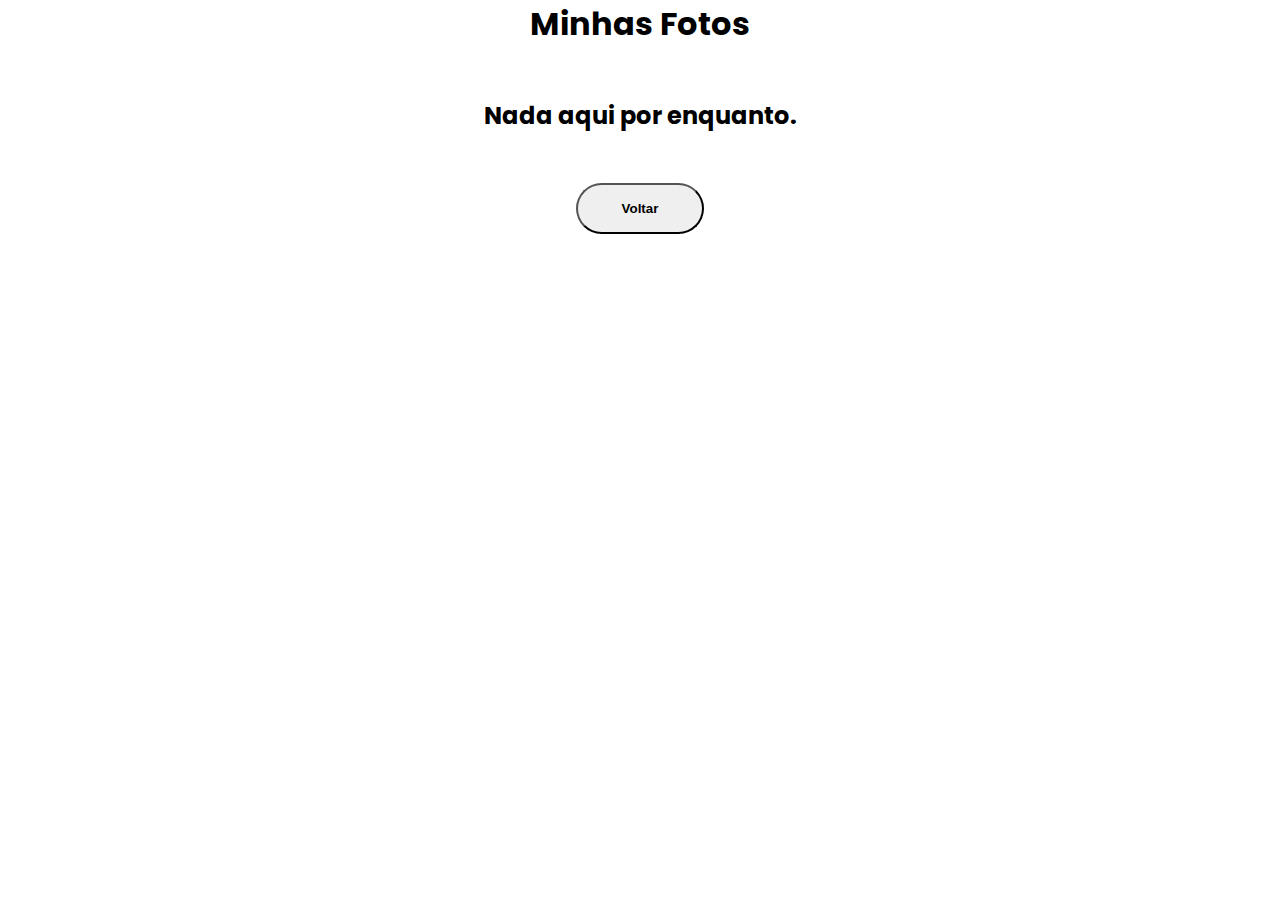
<file: Portfolio 2024-1/fotos.html>
<!DOCTYPE html>
<html lang="en">
<head>
    <meta charset="UTF-8">
    <meta http-equiv="X-UA-Compatible" content="IE=edge">
    <meta name="viewport" content="width=device-width, initial-scale=1.0">
    <link rel="stylesheet" href="certificados.css">
    <title>Fotos</title>
</head>
<body>
    <h1>Minhas Fotos</h1><br><br>
    <h2>Nada aqui por enquanto.</h2> <br><br>

   <button class="return" onclick="window.location.href='../index.html'">Voltar</button><br><br>
</body>
</html>
</file>
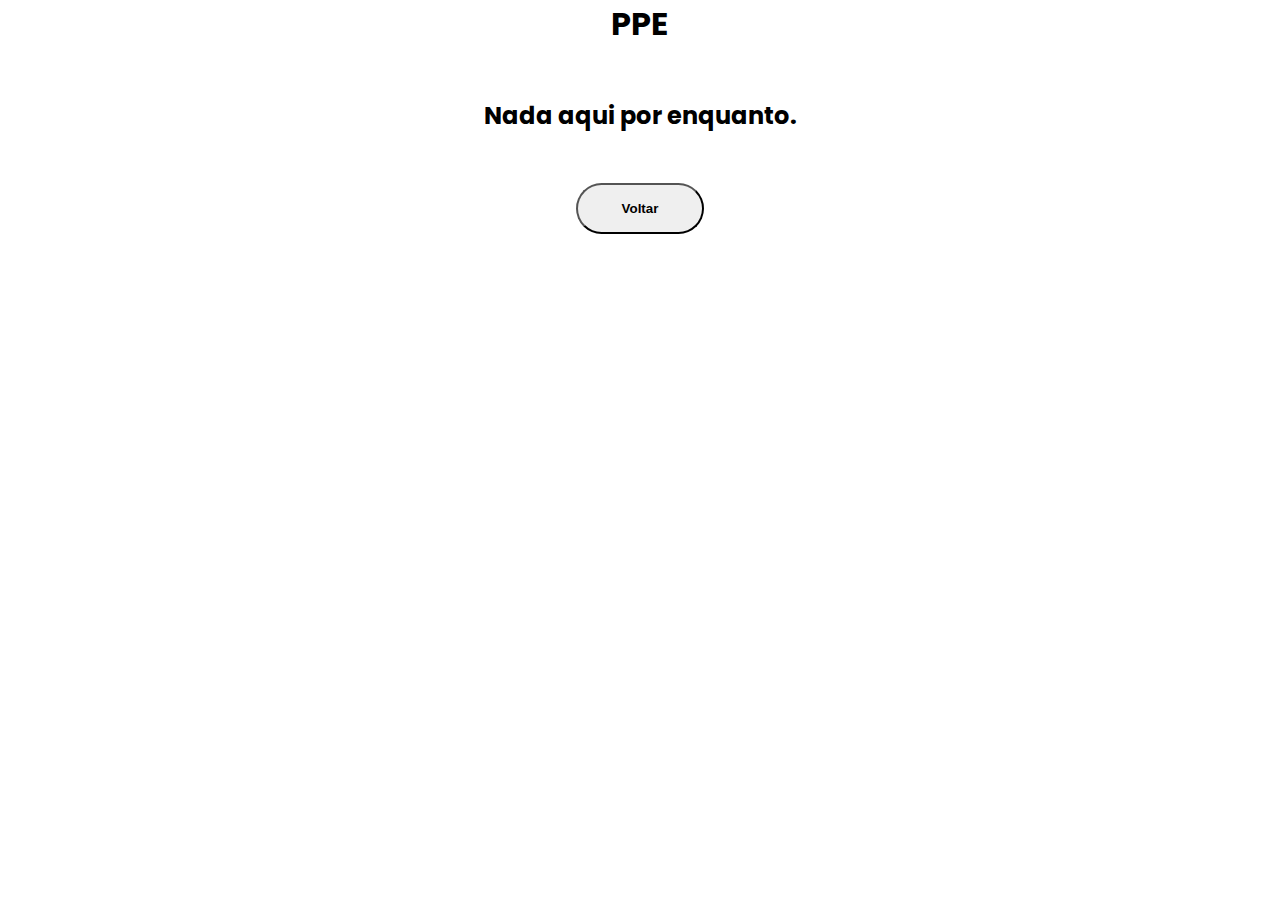
<file: Portfolio 2024-1/Plano_de_estudos.html>
<!DOCTYPE html>
<html lang="en">
<head>
    <meta charset="UTF-8">
    <meta http-equiv="X-UA-Compatible" content="IE=edge">
    <meta name="viewport" content="width=device-width, initial-scale=1.0">
    <link rel="stylesheet" href="certificados.css">
    <title>PPE</title>
</head>
<body>
    <h1>PPE</h1><br><br>
    <h2>Nada aqui por enquanto.</h2> <br><br>

   <button class="return" onclick="window.location.href='../index.html'">Voltar</button><br><br>
</body>
</html>
</file>
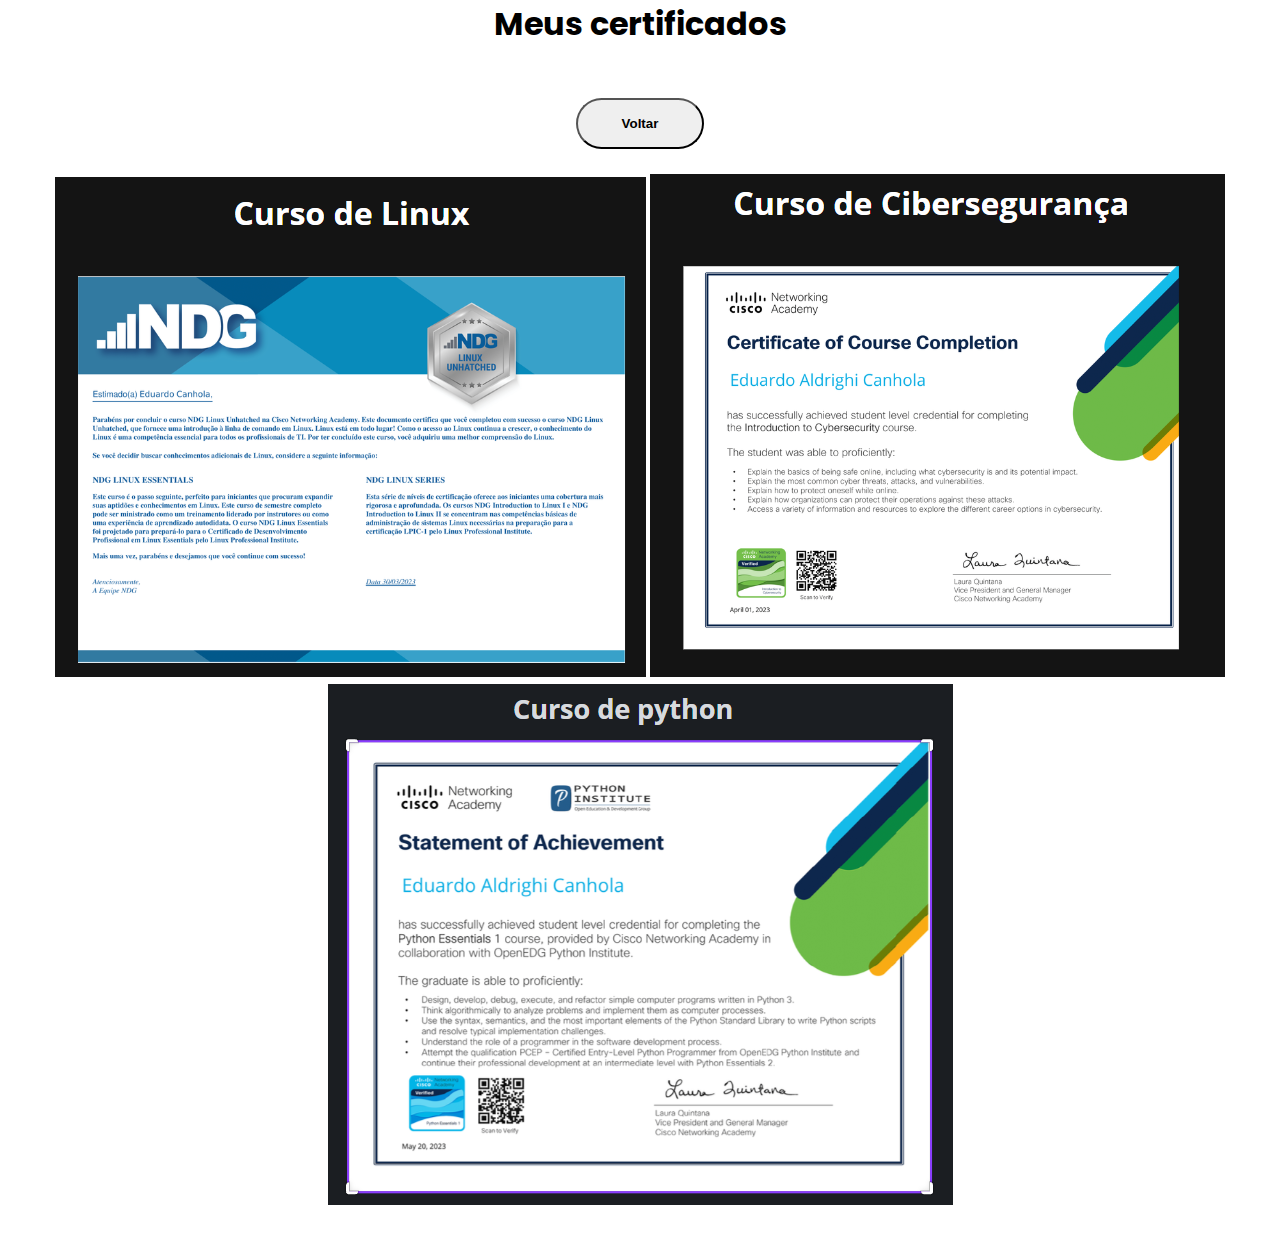
<file: Portfolio 2024/certificados.html>
<!DOCTYPE html>
<html lang="en">
<head>
    <meta charset="UTF-8">
    <meta http-equiv="X-UA-Compatible" content="IE=edge">
    <meta name="viewport" content="width=device-width, initial-scale=1.0">
    <title>Certificados</title>
    <link rel="stylesheet" href="certificados.css">
</head>
<body>
    <h1 class="title">Meus certificados</h1><br><br>

    <button class="return" onclick="window.location.href='../index.html'">Voltar</button><br><br>
    <img class="Certificado" src="./Certificados/Certificado_ Linux.PNG" alt="Certificado_linux">
    <img class="Certificado"  src="./Certificados/Certificado_Cyber.PNG" alt="Certificado_cybersegurança">
    <img class="Certificado"  src="./Certificados/Certificado_Python.PNG" alt="Certificado_Python"> <br><br>
    
</body>
</html>
</file>
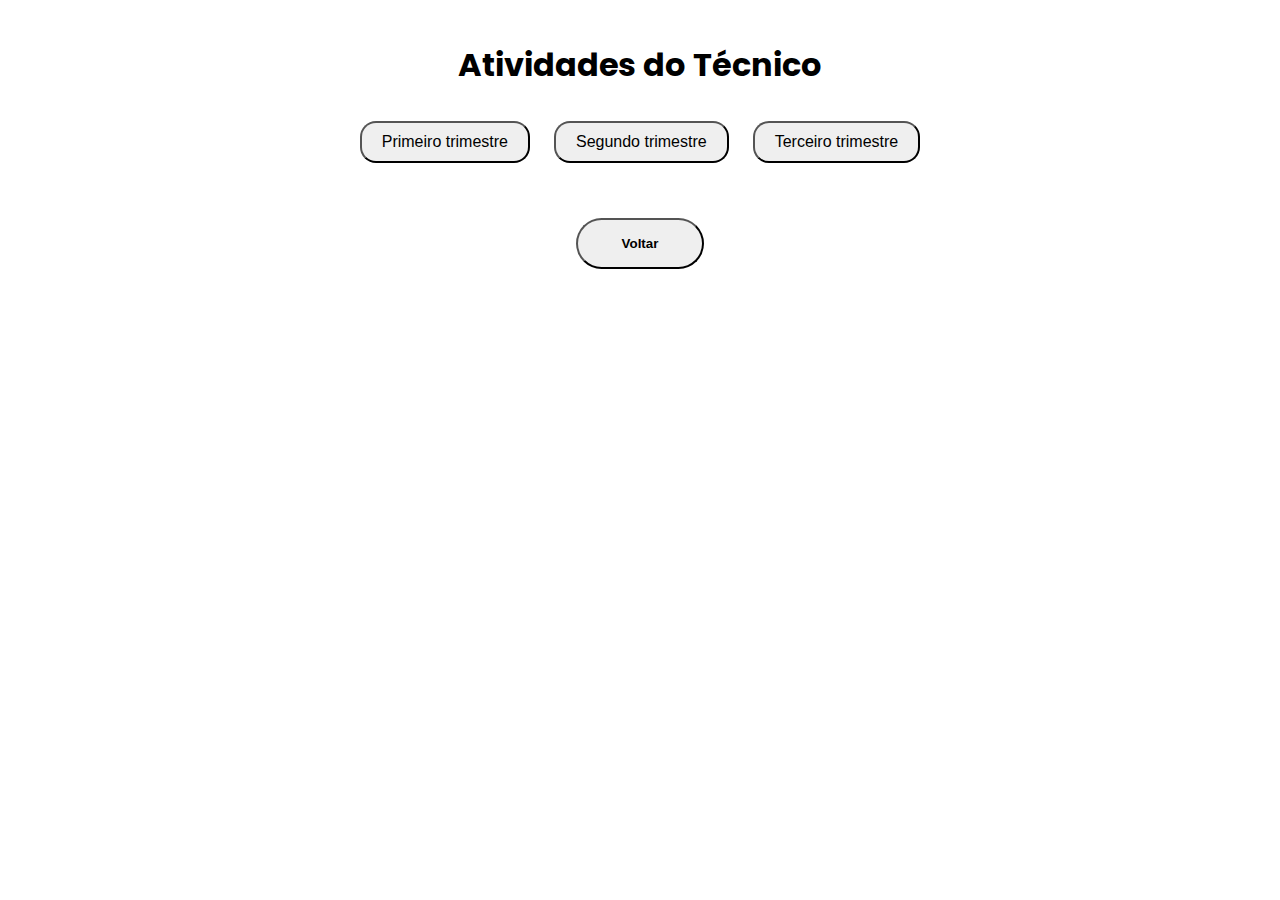
<file: Portfolio 2024-1/materias/desenvolvimento.html>
<!DOCTYPE html>
<html lang="pt-br">
<head>
    <meta charset="UTF-8">
    <meta name="viewport" content="width=device-width, initial-scale=1.0">
    <title>Técnico</title>
    <link rel="stylesheet" href="humanas.css">
</head>
<body>
    <div class="container">
        <h1>Atividades do Técnico </h1>
        <button id="btnPrimeiro" class="trimestre-btn">Primeiro trimestre</button>
        <button id="btnSegundo" class="trimestre-btn">Segundo trimestre</button>
        <button id="btnTerceiro" class="trimestre-btn">Terceiro trimestre</button>
        <br><br>
        <div id="assignments" class="assignments" style="display: none;">
            <div class="assignment"><br>
                <img src="./atividades/técnicoImg.jpg" alt="Assignment 1">
                <a href="https://github.com/EduardoKIB/agafg.git"> Calculadora de Horas</a> 
                <p> Utilizando React, fizemos em sala uma pagina que calcula horas </p>
                
            </div>
           
        </div>
        <div id="mensagem" class="assignment" style="display: none;">
            <p>Nada aqui por enquanto</p>
        </div>
    </div>
    <button class="return" onclick="window.location.href='../index.html'">Voltar</button><br><br>

    <script src="humanas.js"></script>
</body>
</html>
</file>
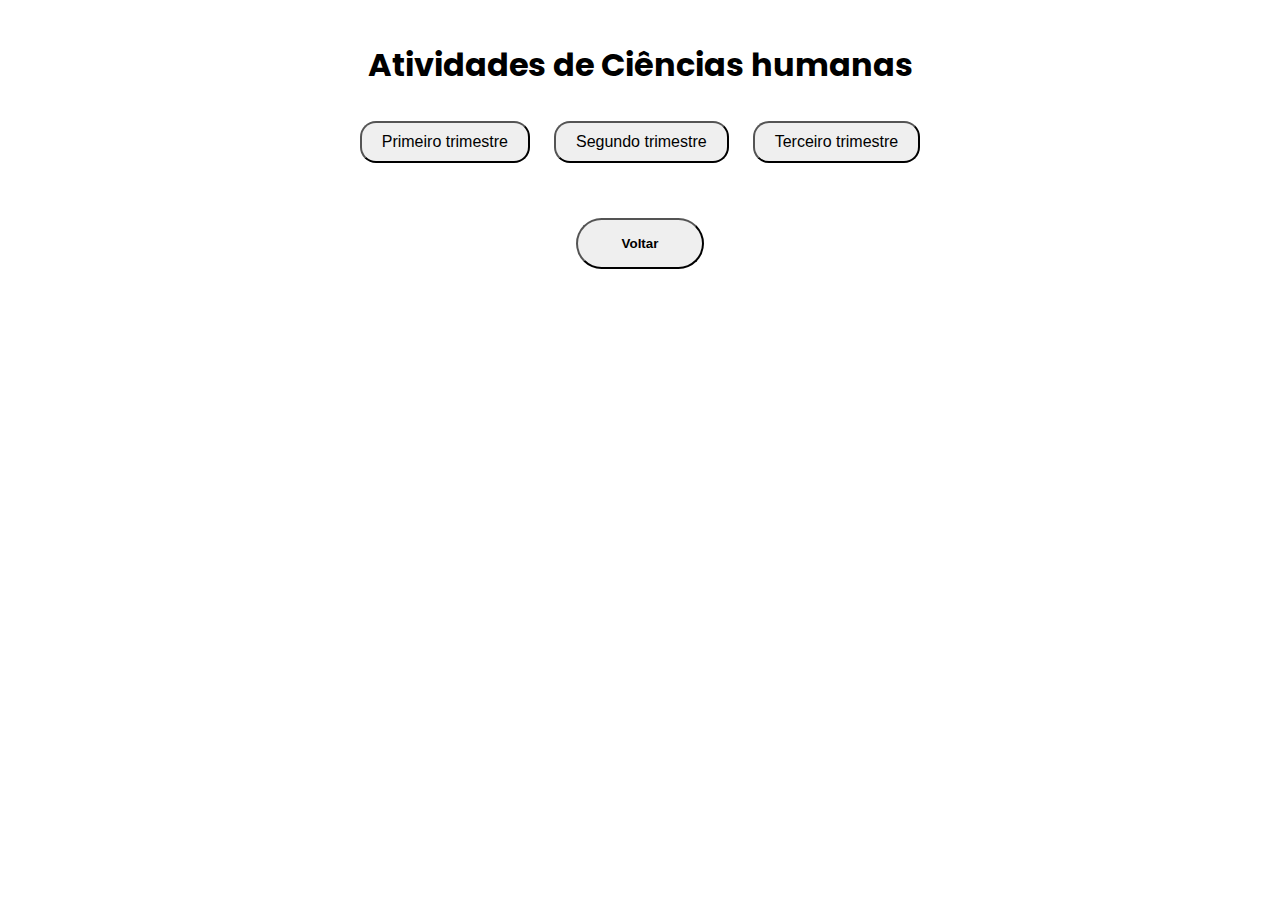
<file: Portfolio 2024-1/materias/humanas.html>
<!DOCTYPE html>
<html lang="pt-br">
<head>
    <meta charset="UTF-8">
    <meta name="viewport" content="width=device-width, initial-scale=1.0">
    <title>Ciências humanas</title>
    <link rel="stylesheet" href="humanas.css">
</head>
<body>
    <div class="container">
        <h1>Atividades de Ciências humanas </h1>
        <button id="btnPrimeiro" class="trimestre-btn">Primeiro trimestre</button>
        <button id="btnSegundo" class="trimestre-btn">Segundo trimestre</button>
        <button id="btnTerceiro" class="trimestre-btn">Terceiro trimestre</button>
        <br><br>
        <div id="assignments" class="assignments" style="display: none;">
            <div class="assignment"><br>
                <img src="./atividades/Modelo países geopolítica.png" alt="Assignment 1">
                <a href="https://docs.google.com/presentation/d/1xi4WXJFaKnTfV2Vh0cU-YP4Ojvxw2mYxTj20Mr9-1po/edit?usp=sharing"> Seminario geopolítica</a> 
                <p> Realizei uma apresentação sobre os dados de um pais visando comparar a atual conjuntura geopolítica com o histórico pregresso das ordens mundiais.</p>
                <p>Habilidades: C6, H39</p>
            </div>
            <div class="assignment">
                <img src="./atividades/Apresentação colonialismo.png" alt="Assignment 2">
                <a href="https://docs.google.com/presentation/d/1M-Dj3GHUS6BICm1N8NDzMN8oVUSaAZ7F8sJiiUlkg0k/edit?usp=sharing">Neocolonialismo</a>
                <p> Realizei uma apresentação sobre um país que sofreu com o processo de colonização após a 2ª Revolução Industrial e contei sua trajetória por meio de fotos</p>
                <p>Habilidades: C6, H39</p>
            </div>
            <div class="assignment">
                <img src="atividades/Segunda revolucao.PNG" alt="Assignment 2">
                 <a href="https://docs.google.com/document/d/1XUbUaxKnz-Shnl3cmmdTQ2u-9zpMIXiO_XY05s317cI/edit?usp=sharing">Tecnologias da 2º Revolução</a>
                <p> Fiz um documento sobre os desenvolvimentos que ocorreram na França durante a segunda revolução industrial .</p>
                <p>Habilidades: C2, H10</p>
            </div>
        </div>

        <div id="mensagem" class="assignment" style="display: none;">
            <p>Nada aqui por enquanto</p>
        </div>
    </div>
    <button class="return" onclick="window.location.href='../index.html'">Voltar</button><br><br>

    <script src="humanas.js"></script>
</body>
</html>
</file>
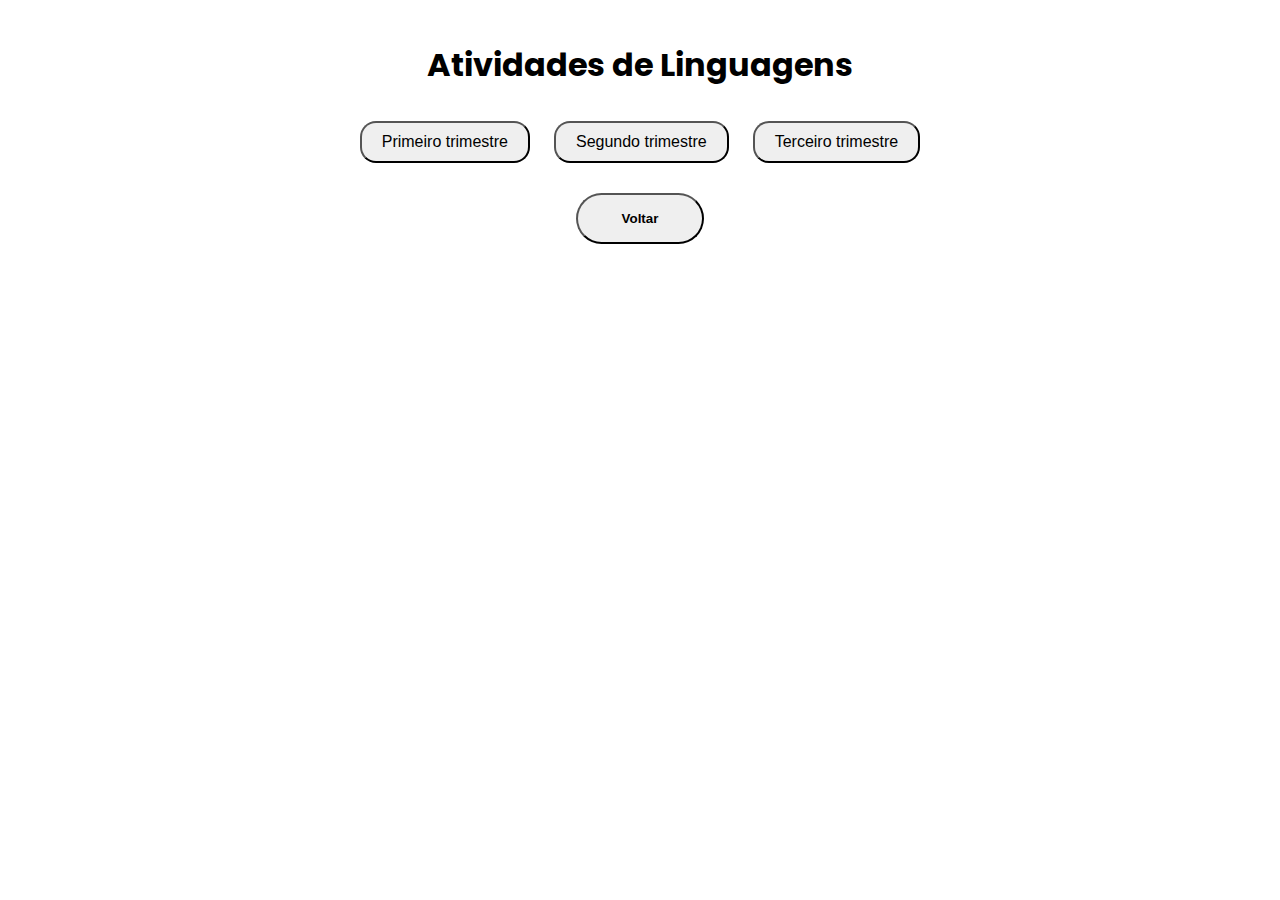
<file: Portfolio 2024-1/materias/linguagens.html>
<!DOCTYPE html>
<html lang="pt-br">
<head>
    <meta charset="UTF-8">
    <meta name="viewport" content="width=device-width, initial-scale=1.0">
    <title>Linguagens</title>
    <link rel="stylesheet" href="humanas.css">
</head>
<body>
    <div class="container">
        <h1>Atividades de Linguagens </h1>
        <button id="btnPrimeiro" class="trimestre-btn">Primeiro trimestre</button>
        <button id="btnSegundo" class="trimestre-btn">Segundo trimestre</button>
        <button id="btnTerceiro" class="trimestre-btn">Terceiro trimestre</button>
        
        <div id="assignments" class="assignments" style="display: none;">
            <div class="assignment">
                <img src="./atividades/Monteiro Lobato.PNG" alt="Assignment 1">
                <a href="https://www.canva.com/design/DAF-RYK3Iu0/lcn0ZcXBuBCs6OxfnZNtiw/view?utm_content=DAF-RYK3Iu0&utm_campaign=designshare&utm_medium=link&utm_source=editor&authuser=0">Apresentações Pré-Modernismo</a>
                <p> Fiz uma apresentação sobre a obra Cidades Mortas de Monteiro Lobato em uma aula sobre pré modernismo</p>
                <p>Habilidades: H3, H4, H22 e H24</p>
            </div>
            <div class="assignment">
                <img src="./atividades/loading.png" alt="Assignment 2">
                <h2>Revista Literaria</h2>
                <p>Em andamento</p>
            </div>
            <div class="assignment">
                <img class="Simple" src="./atividades/Simple_past.jpg" alt="Assignment 3">
                <h2>Atividade Simple past</h2>
                <p>Fiz uma atividade em grupo, em que produzi um cartaz que
                     simula um post em  uma rede social  utilizando o simple past </p> 
                     <p>Habilidades: H11, H25, H10, H24</p>          
            </div>
        </div>

        <div id="mensagem" class="assignment" style="display: none;">
            <p>Nada aqui por enquanto</p>
        </div>
    </div>
    <button class="return" onclick="window.location.href='../index.html'">Voltar</button><br><br>

    <script src="humanas.js"></script>
</body>
</html>
</file>
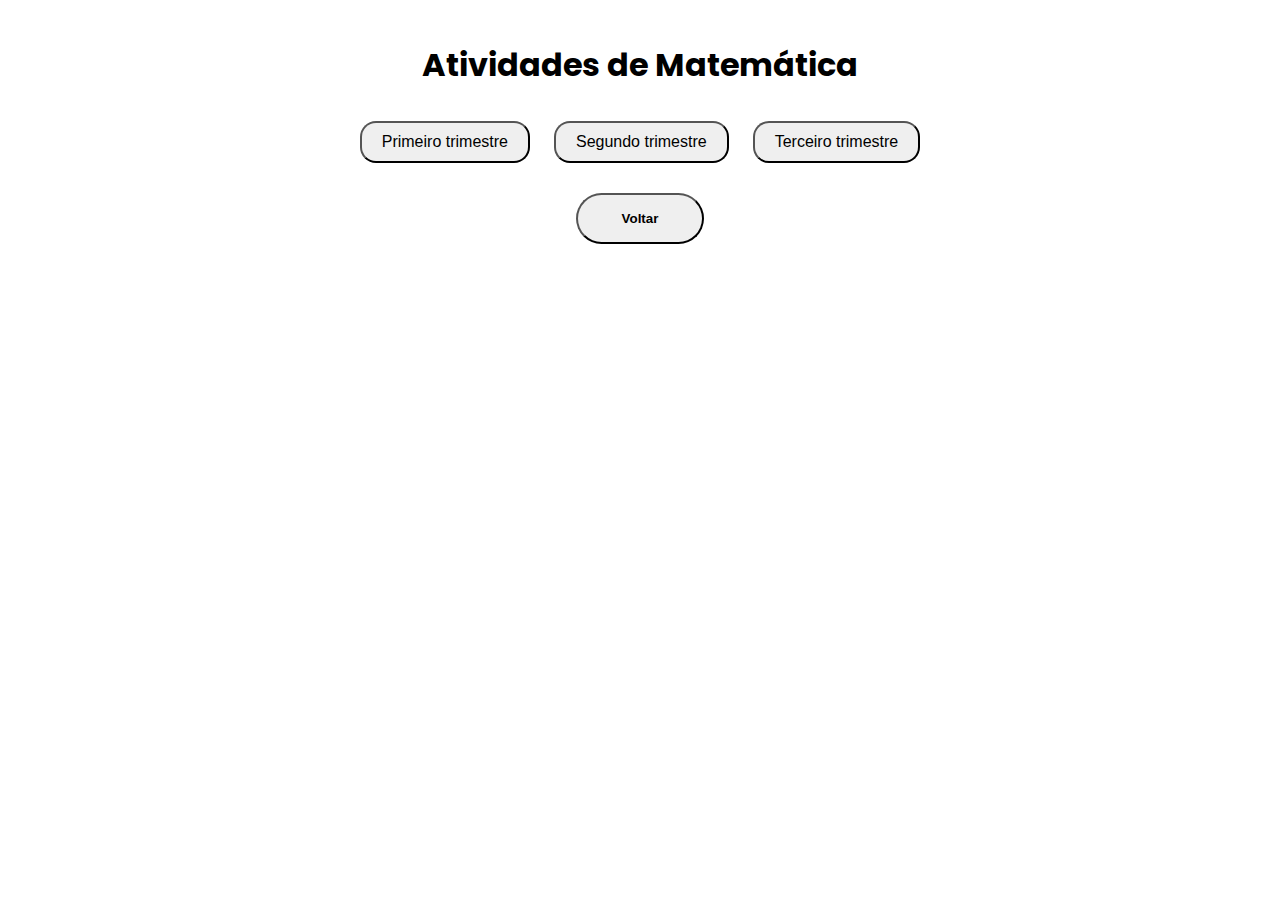
<file: Portfolio 2024-1/materias/matematica.html>
<!DOCTYPE html>
<html lang="pt-br">
<head>
    <meta charset="UTF-8">
    <meta name="viewport" content="width=device-width, initial-scale=1.0">
    <title>Matemática</title>
    <link rel="stylesheet" href="humanas.css">
</head>
<body>
    <div class="container">
        <h1>Atividades de Matemática </h1>
        <button id="btnPrimeiro" class="trimestre-btn">Primeiro trimestre</button>
        <button id="btnSegundo" class="trimestre-btn">Segundo trimestre</button>
        <button id="btnTerceiro" class="trimestre-btn">Terceiro trimestre</button>
        
        <div id="assignments" class="assignments" style="display: none;">
            <div class="assignment">
                <img src="./atividades/Atv_arcos.PNG" alt="Assignment 1">
                <a href="https://drive.google.com/file/d/1g1bg6KPhVfSLnhM-VYaUgaJ8kiVgMp15/view?usp=drive_link">Atividade arcos e angulos</a>
                <p>Produzi uma trilha dentro do ambiente da escola utilizando os conceitos de Arcos e angulos, em seguida realizei um video sobre essa atividade
                    </p>
                    <p> Habilidades:C2, H5, H16</p>
            </div>
        
            
        </div>

        <div id="mensagem" class="assignment" style="display: none;">
            <p>Nada aqui por enquanto.</p>
        </div>
    </div>
    <button class="return" onclick="window.location.href='../index.html'">Voltar</button><br><br>

    <script src="humanas.js"></script>
</body>
</html>
</file>
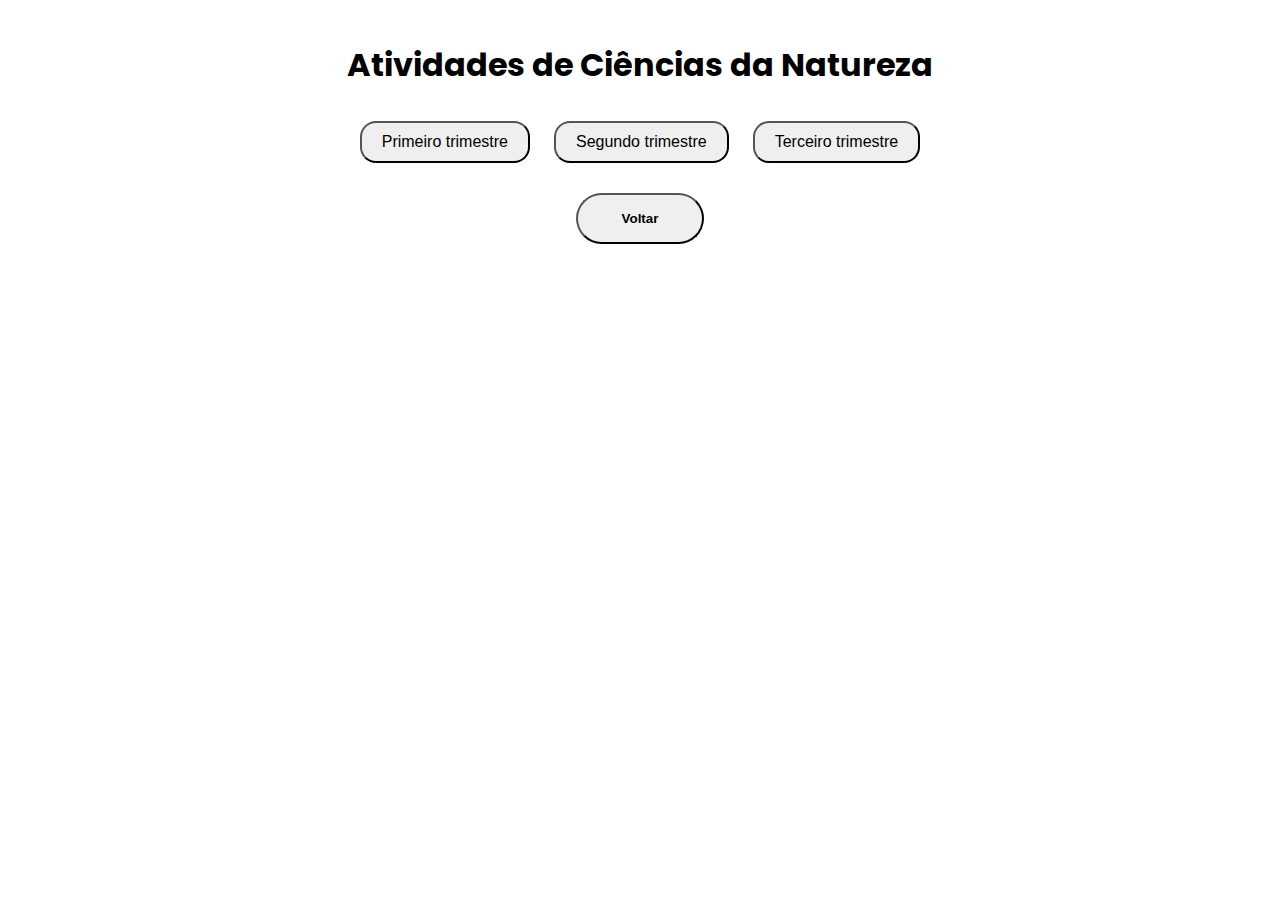
<file: Portfolio 2024-1/materias/natureza.html>
<!DOCTYPE html>
<html lang="pt-br">
<head>
    <meta charset="UTF-8">
    <meta name="viewport" content="width=device-width, initial-scale=1.0">
    <title>Ciencias da Natureza</title>
    <link rel="stylesheet" href="humanas.css">
</head>
<body>
    <div class="container">
        <h1>Atividades de Ciências da Natureza </h1>
        <button id="btnPrimeiro" class="trimestre-btn">Primeiro trimestre</button>
        <button id="btnSegundo" class="trimestre-btn">Segundo trimestre</button>
        <button id="btnTerceiro" class="trimestre-btn">Terceiro trimestre</button>
        
        <div id="assignments" class="assignments" style="display: none;">
            <div class="assignment">
                <img src="./atividades/Atv_circuito.PNG" alt="Assignment 1">
                <a href="https://docs.google.com/document/d/13A2biU0eL7X-VjUALw_Eh6XMOPeNGKPy287DfX00FsE/edit?usp=sharing">Atividade prática sobre circuitos</a>
                <p>Nessa atividade confecçionamos em grupo um circuito utilizando materias disponibilizados pela escola, em seguida respondemos perguntas em um documento baseado em nossas observações da atividade pratica</p>
                <p> Habilidades: C2, H6, C6, H34.</p>
            </div>
            <div class="assignment">
                <img src="./atividades/Potencia.png" alt="Assignment 2">
                <a href="https://docs.google.com/presentation/d/1ySopycpdiS1vEeXUxrfcYTcpszDCGGK1FVHX8IkKC4E/edit?usp=sharing">Potência e Energia Elétrica</a>
                <p>Fiz em grupo uma apresentação sobre nosso consumo de energia. </p>
                <p> Habilidades: C2, H6, C6, H34.</p>
            </div>
            <div class="assignment">
                <img src="./atividades/revisão organic.PNG" alt="Assignment 2">
                <a href="https://www.canva.com/design/DAF9awfR0Do/OJXPYXevOfCIuSkpV0pdbA/view?utm_content=DAF9awfR0Do&utm_campaign=designshare&utm_medium=link&utm_source=editor
                ">Revisão organica</a>
                <p>Produzi uma apresentação em slides revisando os conteúdos de quimíca orgânica trabalhados em aula. </p>
                <p> Habilidades: C1, H3, H4, H5.</p>
            </div>
            <div class="assignment">
                <img src="./atividades/Evolucao_.png" alt="Assignment 2">
                <a href="https://docs.google.com/document/d/1tFPHM2ncLCPT625ZfYVzTaZmr8THO4ecM3mufD5eXbk/edit?usp=sharing">Evolucionismo
                </a>
                <p>Nessa atividade fizemos um meme sobre o evolucionismo e um estudo de caso evolutivo utilizando um simulador.</p>
                <p> Habilidades: C2, H6, C6, H34.</p>
            </div>
        </div>

        <div id="mensagem" class="assignment" style="display: none;">
            <p>Nada aqui por enquanto</p>
        </div>
    </div>
    <button class="return" onclick="window.location.href='../index.html'">Voltar</button><br><br>

    <script src="humanas.js"></script>
</body>
</html>
</file>
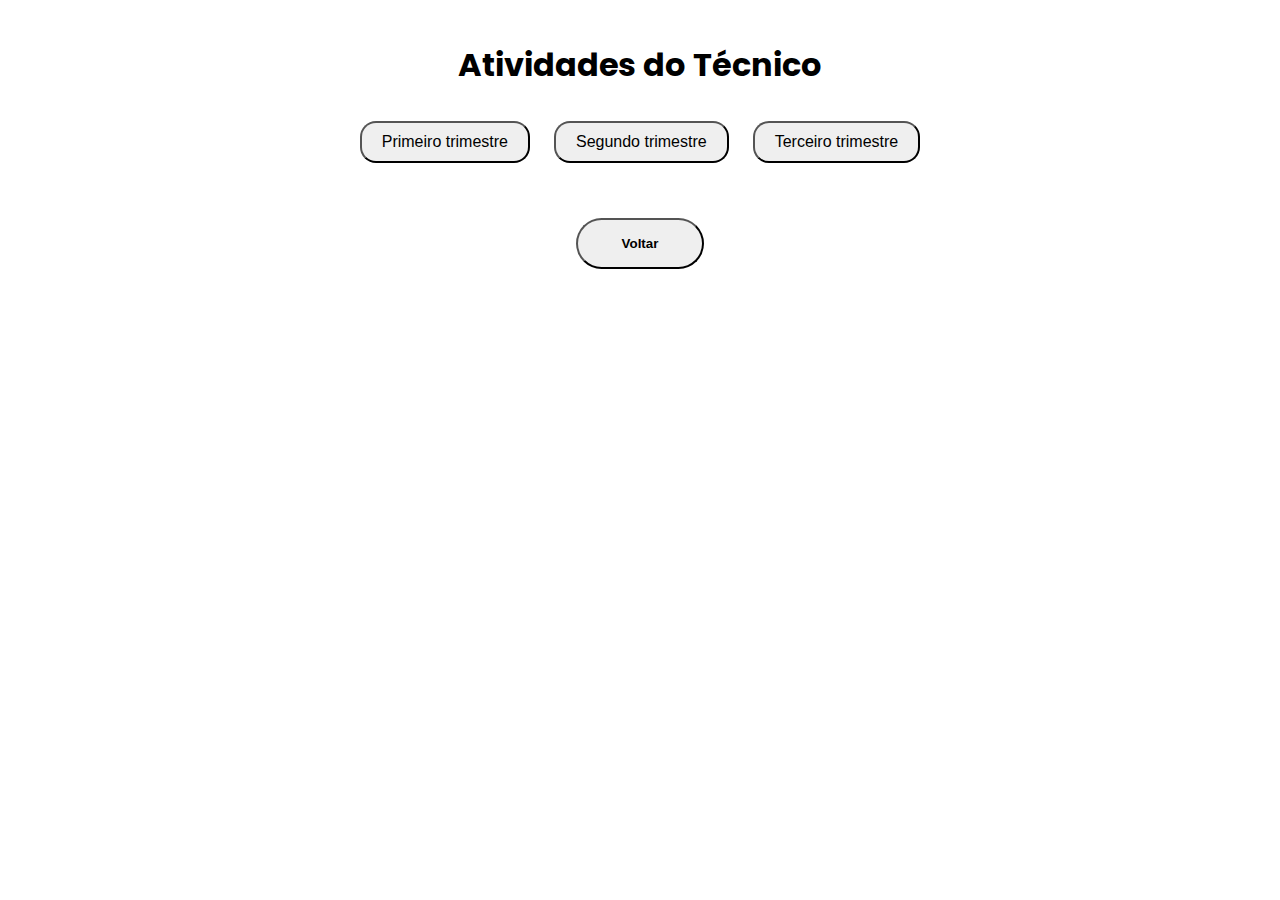
<file: Portfolio 2024/materias/desenvolvimento.html>
<!DOCTYPE html>
<html lang="pt-br">
<head>
    <meta charset="UTF-8">
    <meta name="viewport" content="width=device-width, initial-scale=1.0">
    <title>Técnico</title>
    <link rel="stylesheet" href="humanas.css">
</head>
<body>
    <div class="container">
        <h1>Atividades do Técnico </h1>
        <button id="btnPrimeiro" class="trimestre-btn">Primeiro trimestre</button>
        <button id="btnSegundo" class="trimestre-btn">Segundo trimestre</button>
        <button id="btnTerceiro" class="trimestre-btn">Terceiro trimestre</button>
        <br><br>
        <div id="assignments" class="assignments" style="display: none;">
            <div class="assignment"><br>
                <img src="./atividades/técnicoImg.jpg" alt="Assignment 1">
                <a href="https://github.com/EduardoKIB/agafg.git"> Calculadora de Horas</a> 
                <p> Utilizando React, fizemos em sala uma pagina que calcula horas. </p>
                
            </div>
            <div class="assignment"><br>
                <img src="./atividades/Postman.PNG" alt="Atividade Postman">
                <h2> Atividade Postman</h2> 
                <p> Interagi com um site de cadastro de veículos via Postman, realizando operações de criação,
                     consulta, atualização e exclusão de veículos através de requisições HTTP. </p>


            </div>
                <div class="assignment"><br>
                    <img src="./atividades/wrike.PNG" alt="Atividade projeto CRM">
                    <a href="https://www.wrike.com/workspace.htm?acc=6428597&wr=23#folder/1322481810/tableV2?filters=status%3Dactive&spaceId=-1&viewId=259069061">Atividade projeto CRM</a> 
                    <p> Fizemos uma atividade de implantação de CRM utilizando o site Wrike. </p>
    
    

                </div>
        </div>   
        <div id="mensagem" class="assignment" style="display: none;">
            <p>Nada aqui por enquanto</p>
        </div>
    </div>
    <button class="return" onclick="window.location.href='../../index.html'">Voltar</button><br><br>

    <script src="humanas.js"></script>
</body>
</html>
</file>
<file: Portfolio 2024-1/certificados.css>
@import url("https://fonts.googleapis.com/css2?family=Poppins:wght@300;400;500;600&display=swap");

* {
  margin: 0;
  padding: 0;
}

body {
  font-family: "Poppins", sans-serif;
  text-align: center;
  
  
}

html {
  scroll-behavior: smooth;
}
.return{
    font-weight: 600;
  transition: all 300ms ease;
  padding: 1rem;
  width: 8rem;
  border-radius: 2rem;
}
</file>
<file: Portfolio 2024/certificados.css>
@import url("https://fonts.googleapis.com/css2?family=Poppins:wght@300;400;500;600&display=swap");

* {
  margin: 0;
  padding: 0;
}

body {
  font-family: "Poppins", sans-serif;
  text-align: center;
  
  
}

html {
  scroll-behavior: smooth;
}
.return{
    font-weight: 600;
  transition: all 300ms ease;
  padding: 1rem;
  width: 8rem;
  border-radius: 2rem;
}
</file>
<file: Portfolio 2024-1/materias/humanas.css>
@import url("https://fonts.googleapis.com/css2?family=Poppins:wght@300;400;500;600&display=swap");

body {
    text-align: center;
    font-family: "Poppins", sans-serif;
    margin: 0;
    padding: 0;
}

.container {
    max-width: 800px;
    margin: 0 auto;
    padding: 20px;
}



.assignment {
    margin:auto;
    text-align: center;
    width: 45%;
    margin-bottom: 20px;
    padding: 10px;
    border: 1px solid #ccc;
    border-radius: 30px;
    box-shadow: 0 2px 5px rgba(0, 0, 0, 0.1);
}

.assignment img {
    width: 100%;
    border-radius: 5px;
    margin-bottom: 10px;
}

.assignment h2 {
    margin: 0;
    font-size: 18px;
}

.assignment p {
    margin-top: 5px;
    font-size: 14px;
}
.return{
    font-weight: 600;
  transition: all 300ms ease;
  padding: 1rem;
  width: 8rem;
  border-radius: 2rem;
}

.trimestre-btn {
    border-radius: 1rem;
    margin: 10px;
    padding: 10px 20px;
    font-size: 16px;
    cursor: pointer;
}
</file>
<file: Portfolio 2024/materias/humanas.css>
@import url("https://fonts.googleapis.com/css2?family=Poppins:wght@300;400;500;600&display=swap");

body {
    text-align: center;
    font-family: "Poppins", sans-serif;
    margin: 0;
    padding: 0;
}

.container {
    max-width: 800px;
    margin: 0 auto;
    padding: 20px;
}



.assignment {
    margin:auto;
    text-align: center;
    width: 45%;
    margin-bottom: 20px;
    padding: 10px;
    border: 1px solid #ccc;
    border-radius: 30px;
    box-shadow: 0 2px 5px rgba(0, 0, 0, 0.1);
}

.assignment img {
    width: 100%;
    border-radius: 5px;
    margin-bottom: 10px;
}

.assignment h2 {
    margin: 0;
    font-size: 18px;
}

.assignment p {
    margin-top: 5px;
    font-size: 14px;
}
.return{
    font-weight: 600;
  transition: all 300ms ease;
  padding: 1rem;
  width: 8rem;
  border-radius: 2rem;
}

.trimestre-btn {
    border-radius: 1rem;
    margin: 10px;
    padding: 10px 20px;
    font-size: 16px;
    cursor: pointer;
}
</file>
